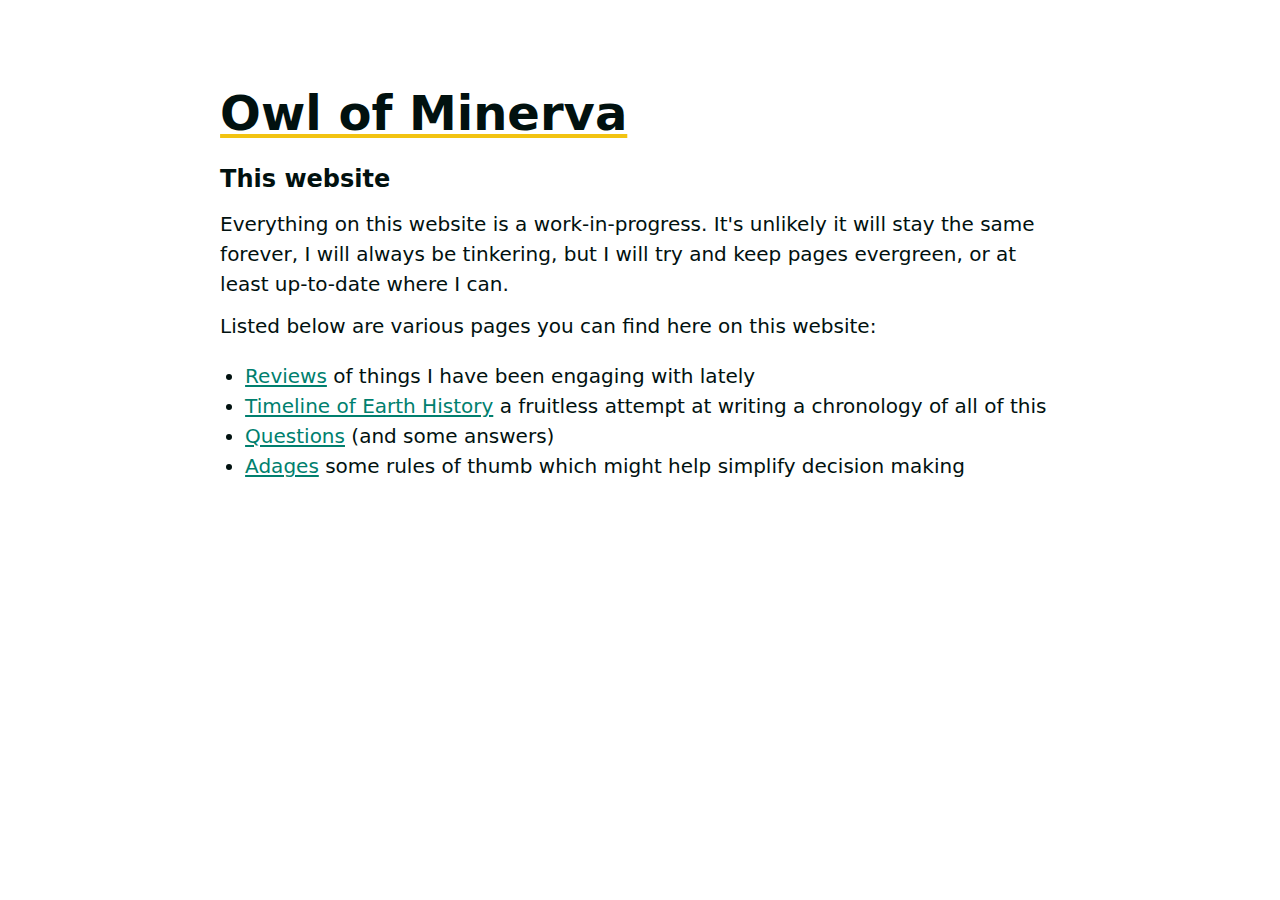
<file: index.html>
<!DOCTYPE html>
<html lang="en">
<head>
  <title>Owl of Minerva</title>
  <meta charset="UTF-8">
  <meta name="description" content="A website dedicated to the exploration of truth">
  <meta name="viewport" content="width=device-width, initial-scale=1">
  <meta name="theme-color" content="#007f6e">
  <link href="aesthetic.css" rel="stylesheet">
  <link rel="icon" href="data:,">
</head>

<body>
  <header>
    <h1>Owl of Minerva</h1>
  </header>

  <section>
    <h2>This website</h2>

    <p>Everything on this website is a work-in-progress. It's unlikely it will stay the same forever, I will always be tinkering, but I will try and keep pages evergreen, or at least up-to-date where I can.

    <p>Listed below are various pages you can find here on this website:</p>

    <ul>
      <li><a href="/reviews">Reviews</a> of things I have been engaging with lately</li>
      <li><a href="/timeline">Timeline of Earth History</a> a fruitless attempt at writing a chronology of all of this</li>
      <li><a href="/questions">Questions</a> (and some answers)</li>
      <li><a href="/adages">Adages</a> some rules of thumb which might help simplify decision making</li>
    </ul>
  </section>
</body>
</html>
</file>
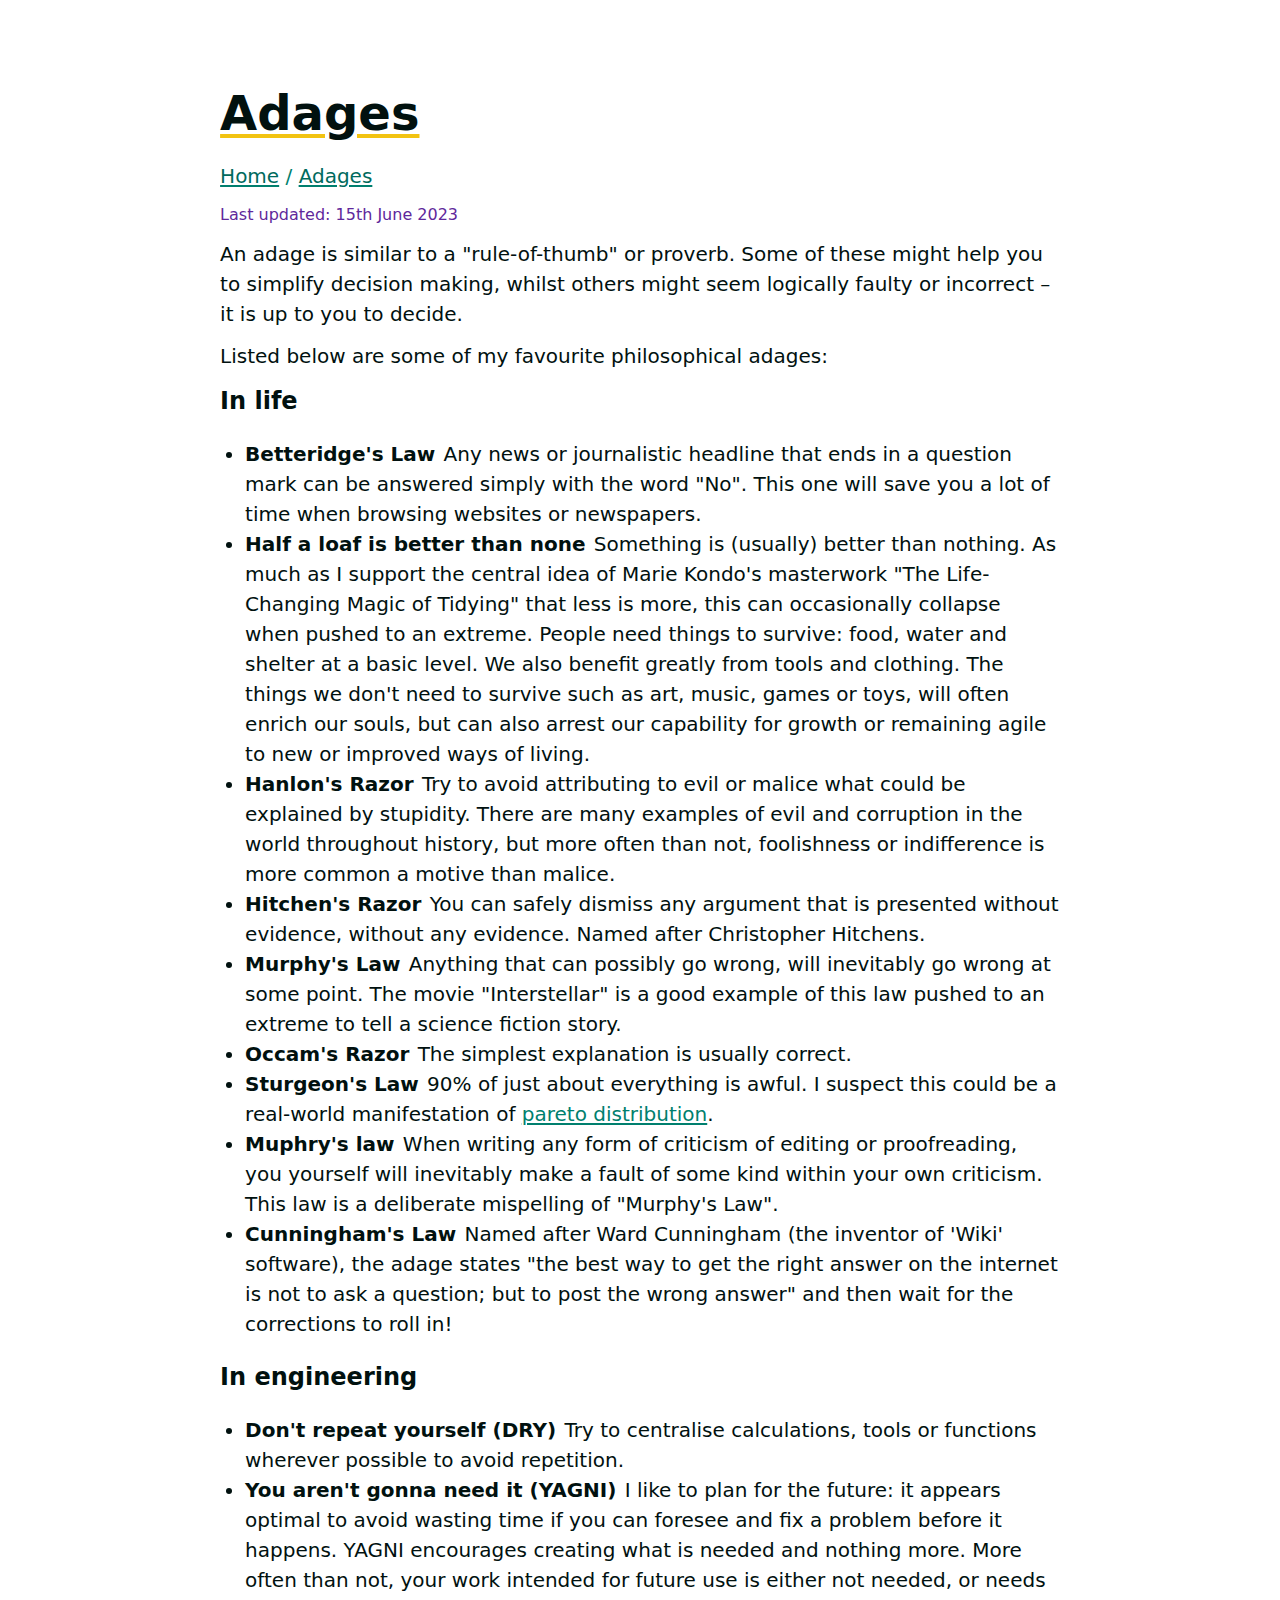
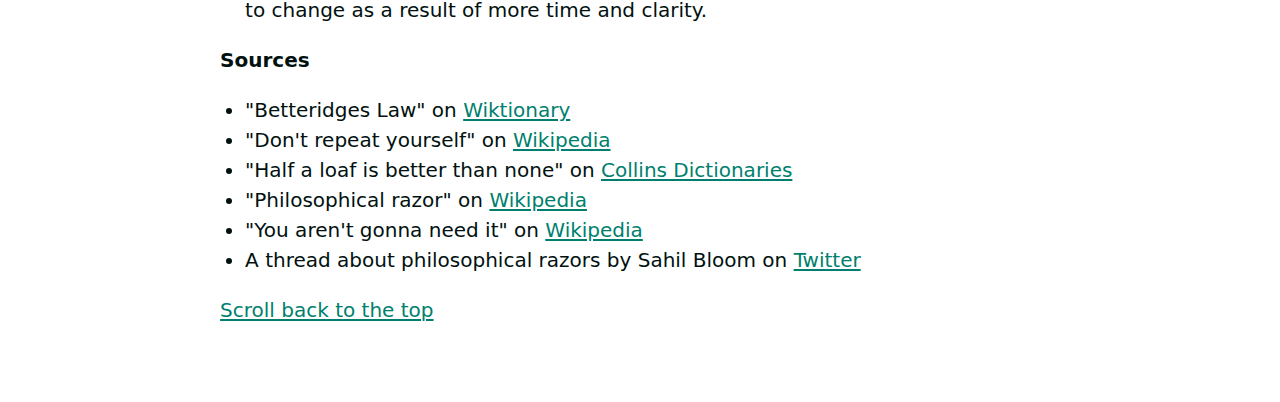
<file: adages.html>
<!DOCTYPE html>
<html lang="en">
<head>
  <title>Adages</title>
  <meta charset="UTF-8">
  <meta name="description" content="Some rules of thumb which might help simplify decision making">
  <meta name="viewport" content="width=device-width, initial-scale=1">
  <meta name="theme-color" content="#007f6e">
  <link href="aesthetic.css" rel="stylesheet">
  <link rel="icon" href="data:,">
</head>

<body>
  <header>
    <h1>Adages</h1>
  </header>

  <nav>
    <ul>
      <li><a href="/">Home</a></li>
      <li><a href="/adages">Adages</a></li>
    </ul>
  </nav>

  <article>
    <header>
      Last updated: <time datetime="2023-06-15">15th June 2023</time>
    </header>

    <p>An adage is similar to a "rule-of-thumb" or proverb. Some of these might help you to simplify decision making, whilst others might seem logically faulty or incorrect &ndash; it is up to you to decide.</p>

    <p>Listed below are some of my favourite philosophical adages:</p>

    <h2>In life</h2>

    <ul>
      <li><strong>Betteridge's Law</strong> Any news or journalistic headline that ends in a question mark can be answered simply with the word "No". This one will save you a lot of time when browsing websites or newspapers.</li>
      <li><strong>Half a loaf is better than none</strong> Something is (usually) better than nothing. As much as I support the central idea of Marie Kondo's masterwork "The Life-Changing Magic of Tidying" that less is more, this can occasionally collapse when pushed to an extreme. People need things to survive: food, water and shelter at a basic level. We also benefit greatly from tools and clothing. The things we don't need to survive such as art, music, games or toys, will often enrich our souls, but can also arrest our capability for growth or remaining agile to new or improved ways of living.</li>
      <li><strong>Hanlon's Razor</strong> Try to avoid attributing to evil or malice what could be explained by stupidity. There are many examples of evil and corruption in the world throughout history, but more often than not, foolishness or indifference is more common a motive than malice.</li>
      <li><strong>Hitchen's Razor</strong> You can safely dismiss any argument that is presented without evidence, without any evidence. Named after Christopher Hitchens.</li>
      <li><strong>Murphy's Law</strong> Anything that can possibly go wrong, will inevitably go wrong at some point. The movie "Interstellar" is a good example of this law pushed to an extreme to tell a science fiction story.</li>
      <li><strong>Occam's Razor</strong> The simplest explanation is usually correct.</li>
      <li><strong>Sturgeon's Law</strong> 90% of just about everything is awful. I suspect this could be a real-world manifestation of <a href="//en.wikipedia.org/wiki/Pareto_distribution" target="_blank">pareto distribution</a>.</li>
      <li><strong>Muphry's law</strong> When writing any form of criticism of editing or proofreading, you yourself will inevitably make a fault of some kind within your own criticism. This law is a deliberate mispelling of "Murphy's Law".</li>
      <li><strong>Cunningham's Law</strong> Named after Ward Cunningham (the inventor of 'Wiki' software), the adage states "the best way to get the right answer on the internet is not to ask a question; but to post the wrong answer" and then wait for the corrections to roll in!</li>
    </ul>

    <h2>In engineering</h2>

    <ul>
      <li><strong>Don't repeat yourself (DRY)</strong> Try to centralise calculations, tools or functions wherever possible to avoid repetition.</li>
      <li><strong>You aren't gonna need it (YAGNI)</strong> I like to plan for the future: it appears optimal to avoid wasting time if you can foresee and fix a problem before it happens. YAGNI encourages creating what is needed and nothing more. More often than not, your work intended for future use is either not needed, or needs to change as a result of more time and clarity.</li>
    </ul>
  </article>

  <section>
    <h3>Sources</h3>

    <ul>
      <li>"Betteridges Law" on <a href="//en.wiktionary.org/wiki/Betteridge%27s_law" target="_blank">Wiktionary</a></li>
      <li>"Don't repeat yourself" on <a href="//en.wikipedia.org/wiki/Don%27t_repeat_yourself" target="_blank">Wikipedia</a></li>
      <li>"Half a loaf is better than none" on <a href="//www.collinsdictionary.com/dictionary/english/half-a-loaf-is-better-than-none" target="_blank">Collins Dictionaries</a></li>
      <li>"Philosophical razor" on <a href="//en.wikipedia.org/wiki/Philosophical_razor" target="_blank">Wikipedia</a></li>
      <li>"You aren't gonna need it" on <a href="//en.wikipedia.org/wiki/You_aren%27t_gonna_need_it" target="_blank">Wikipedia</a></li>
      <li>A thread about philosophical razors by Sahil Bloom on <a href="//twitter.com/SahilBloom/status/1548654048739528706" target="_blank">Twitter</a></li>
    </ul>
  </section>

  <footer>
    <p><a href="#">Scroll back to the top</a></p>
  </footer>
</body>
</html>
</file>
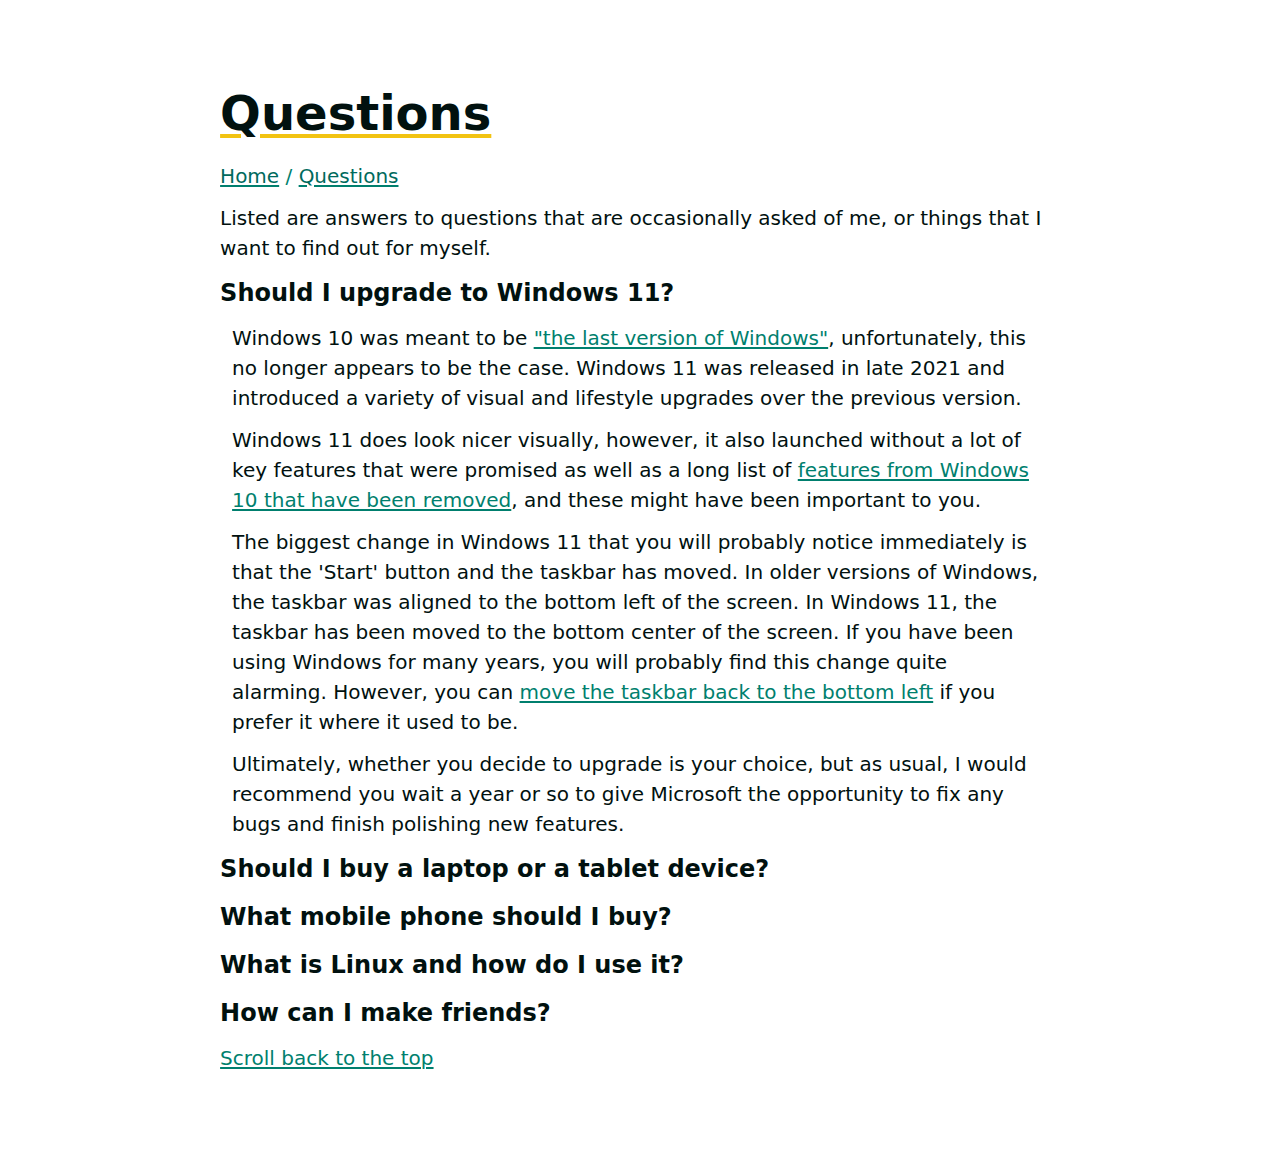
<file: questions.html>
<!DOCTYPE html>
<html lang="en">
<head>
  <title>Questions</title>
  <meta charset="UTF-8">
  <meta name="description" content="Answers to questions that I am asked or think of myself">
  <meta name="viewport" content="width=device-width, initial-scale=1">
  <meta name="theme-color" content="#007f6e">
  <link href="aesthetic.css" rel="stylesheet">
  <link rel="icon" href="data:,">
</head>

<body>
  <header>
    <h1>Questions</h1>
  </header>

  <nav>
    <ul>
      <li><a href="/">Home</a></li>
      <li><a href="/questions">Questions</a></li>
    </ul>
  </nav>

  <article>
    <p>Listed are answers to questions that are occasionally asked of me, or things that I want to find out for myself.</p>

    <section>
      <details open="">
        <summary>
          <h2>Should I upgrade to Windows 11?</h2>
        </summary>

        <p>Windows 10 was meant to be <a href="//www.theverge.com/2015/5/7/8568473/windows-10-last-version-of-windows" target="_blank">"the last version of Windows"</a>, unfortunately, this no longer appears to be the case. Windows 11 was released in late 2021 and introduced a variety of visual and lifestyle upgrades over the previous version.</p>

        <p>Windows 11 does look nicer visually, however, it also launched without a lot of key features that were promised as well as a long list of <a href="//en.wikipedia.org/wiki/List_of_features_removed_in_Windows_11" target="_blank">features from Windows 10 that have been removed</a>, and these might have been important to you.</p>

        <p>The biggest change in Windows 11 that you will probably notice immediately is that the 'Start' button and the taskbar has moved. In older versions of Windows, the taskbar was aligned to the bottom left of the screen. In Windows 11, the taskbar has been moved to the bottom center of the screen. If you have been using Windows for many years, you will probably find this change quite alarming. However, you can <a href="//www.pcgamer.com/windows-11-taskbar-left/" target="_blank">move the taskbar back to the bottom left</a> if you prefer it where it used to be.</p>

        <p>Ultimately, whether you decide to upgrade is your choice, but as usual, I would recommend you wait a year or so to give Microsoft the opportunity to fix any bugs and finish polishing new features.</p>
      </details>

      <details>
        <summary>
          <h2>Should I buy a laptop or a tablet device?</h2>
        </summary>

        <p>Personally, I find that the answer to this question really depends on what you want to do with the device you purchase.</p>

        <p>For the vast majority of people that ask me this, I actually recommend they buy a tablet device. If you need a device to stream videos, enjoy your photos, listen to music or access websites or social media &mdash; a tablet device is perfect for consuming content and generally cheaper and less bulky to carry.</p>

        <p>However, if you need to 'create' content; either by doing a lot of writing, or graphic design, or video editing, or coding &ndash; a laptop is definitely the choice for you. Although you can do all of these things on a tablet device, it's going to be much more efficient and faster to perform these tasks on a computer or laptop.</p>
      </details>

      <details>
        <summary>
          <h2>What mobile phone should I buy?</h2>
        </summary>

        <p>When it comes to mobile phones, you have a lot of choice, but innovation has definitely stagnated in recent years. Most modern smartphones have beautifully large displays, top quality cameras and plenty of memory. If you're in the market for a new smartphone, your decision comes down to which operating system you prefer and ultimately, both of the market leaders are very similar. Apple's iOS is only accessible on their iPhone hardware, whereas Android is mainly accessible on Google's devices, as well as third-party handsets from Samsung, Sony, or Motorola etc.</p>

        <p>If interconnectivity is important to you and you use an Apple laptop or desktop computer, then the iPhone is definitely worth your time. Their devices synchronise well together with iCloud, giving the impression that everything "just works" well together. However, Apple's "walled garden" approach will make it difficult for you to leave if you do decide you want to use a device from a different manufacturer.</p>

        <p>If you really don't mind which operating system you use and you definitely need a smartphone, I would probably recommend an Android device. The "Pixel" range of Android smartphones from Google are, in my opinion, the most sophisticated on the market for the price.</p>

        <p>If you would prefer not to use a "smart" device as a mobile phone, there are plenty of alternative "feature" phones on the market. Feature phones in general focus on simplicity and simply acting as a phone, rather than trying to accomplish everything all at once. The most eye-catching of which in my eyes is the Punkt MP02, but it does have a hefty price-tag. Alternatively, Nokia currently have a brilliant line of feature phones at very reasonable prices.</p>
      </details>

      <details>
        <summary>
          <h2>What is Linux and how do I use it?</h2>
        </summary>

        <p>Linux is the name for a set of open-source operating systems. Most device manufacturer's would like you to think that there are only two flavours to choose from: Windows or Apple, or on mobile, iPhone or Android. However, Linux is an incredibly sophisticated alternative to the brand name operating systems for your desktop or laptop computer.</p>

        <p>Because Linux is open-source, anybody can create their own alternative versions (often called 'distributions', or 'distros'), which leads to a lot of choice. I would say that <a href="//ubuntu.com" target="_blank">Ubuntu</a> is the most widely known and well supported.</p>

        <p>Personally, I think <a href="//pop.system76.com" target="_blank">PopOS</a> from System76 is the best all-rounder Linux distribution that I have tried. One thing PopOS does really well is simplify how you can install and manage applications with the "Pop!_Shop" application.</p>

        <p>If you're coming from mainly using Apple devices, <a href="//elementary.io" target="_blank">Elementary OS</a> might be the distribution for you. Elementary looks absolutely beautiful, with a real focus on aesthetics and usability.</p>

        <p>Finally, if you're looking for a very security concious distribution, <a href="//tails.boum.org" target="_blank">Tails</a> allows you to create a temporary operating system which can disappear without a trace when you turn off your device.</p>

        <p>Most Linux operating systems will allow you to install them onto your computer device by setting up a USB stick with the installer programme. Once you have chosen a Linux distribution to use, you will be able to download the installation programme from their website. However, it is worth remembering that, when you install a new operating system on your device, you will lose everything that you have currently on your computer &nbsp; so definitely don't forget to back up your important files!</p>
      </details>

      <details>
        <summary>
          <h2>How can I make friends?</h2>
        </summary>

        <p>I've found that making friends is quite simple.</p>

        <p>Ultimately, people want to be listened to and recognised. My advice? Make eye contact, ask questions and truly listen to what people say to you. That's it!</p>
      </details>
    </section>
  </article>

  <footer>
    <p><a href="#">Scroll back to the top</a></p>
  </footer>
</body>
</html>
</file>
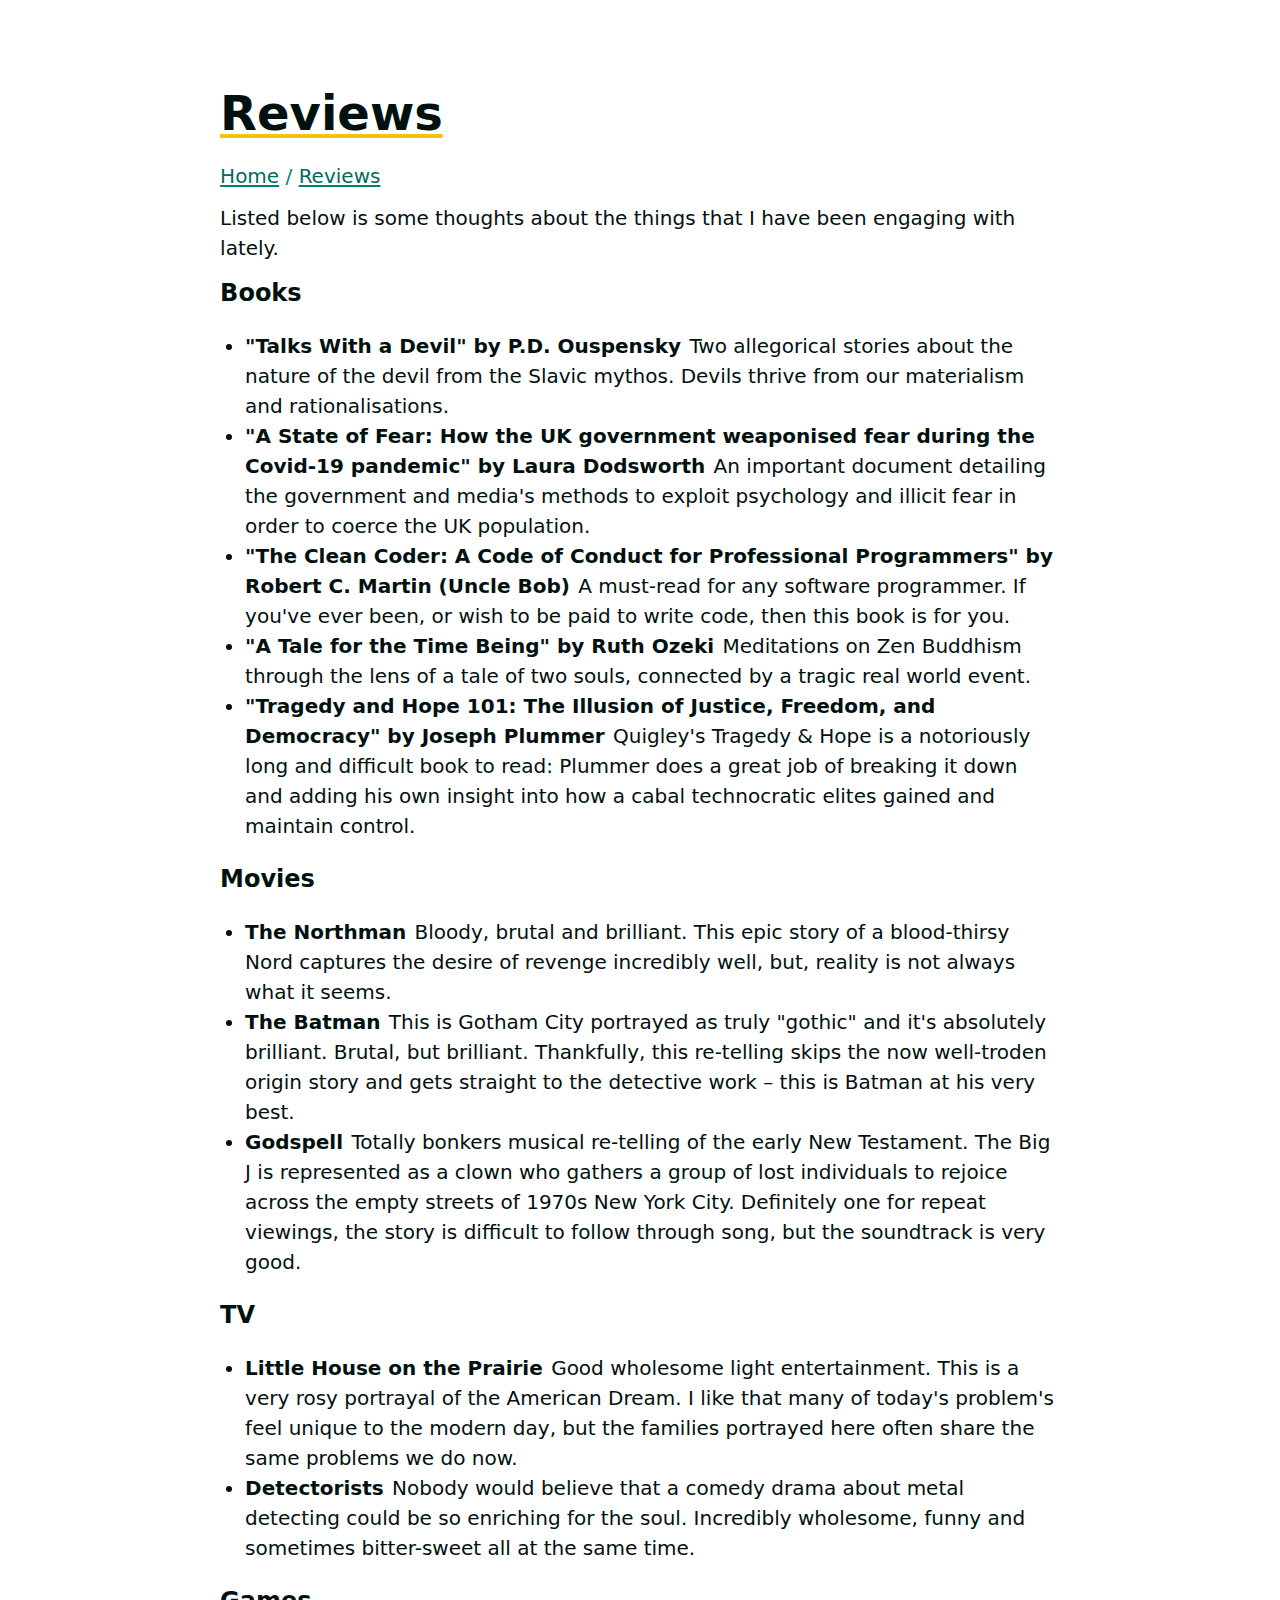
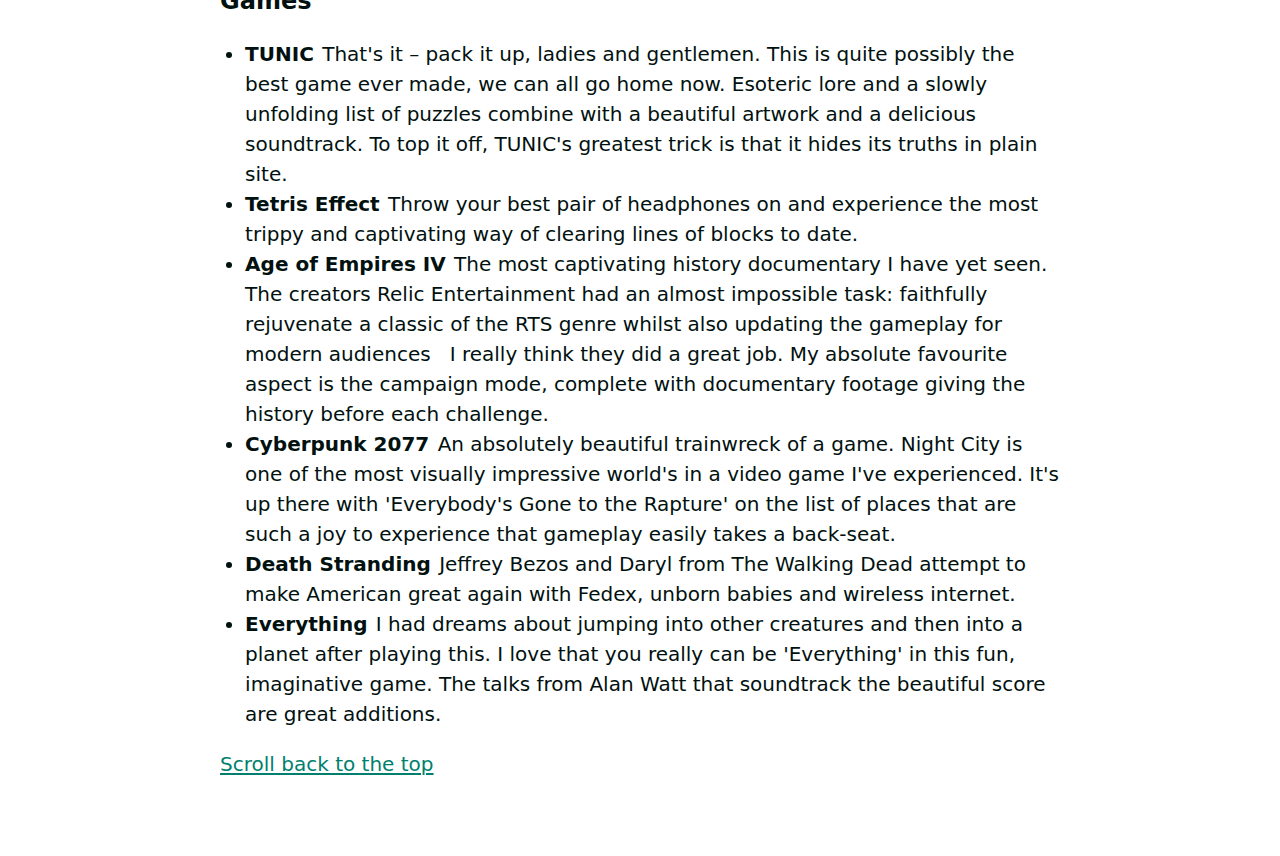
<file: reviews.html>
<!DOCTYPE html>
<html lang="en">
<head>
  <title>Reviews</title>
  <meta charset="UTF-8">
  <meta name="description" content="Things I have been engaging with lately">
  <meta name="viewport" content="width=device-width, initial-scale=1">
  <meta name="theme-color" content="#007f6e">
  <link href="aesthetic.css" rel="stylesheet">
  <link rel="icon" href="data:,">
</head>

<body>
  <header>
    <h1>Reviews</h1>
  </header>

  <nav>
    <ul>
      <li><a href="/">Home</a></li>
      <li><a href="/reviews">Reviews</a></li>
    </ul>
  </nav>

  <article>
    <p>Listed below is some thoughts about the things that I have been engaging with lately.</p>

    <section>
      <h2>Books</h2>

      <ul>
        <li><strong>"Talks With a Devil" by P.D. Ouspensky</strong> Two allegorical stories about the nature of the devil from the Slavic mythos. Devils thrive from our materialism and rationalisations.</li>
        <li><strong>"A State of Fear: How the UK government weaponised fear during the Covid-19 pandemic" by Laura Dodsworth</strong> An important document detailing the government and media's methods to exploit psychology and illicit fear in order to coerce the UK population.</li>
        <li><strong>"The Clean Coder: A Code of Conduct for Professional Programmers" by Robert C. Martin (Uncle Bob)</strong> A must-read for any software programmer. If you've ever been, or wish to be paid to write code, then this book is for you.</li>
        <li><strong>"A Tale for the Time Being" by Ruth Ozeki</strong> Meditations on Zen Buddhism through the lens of a tale of two souls, connected by a tragic real world event.</li>
        <li><strong>"Tragedy and Hope 101: The Illusion of Justice, Freedom, and Democracy" by Joseph Plummer</strong> Quigley's Tragedy & Hope is a notoriously long and difficult book to read: Plummer does a great job of breaking it down and adding his own insight into how a cabal technocratic elites gained and maintain control.</li>
      </ul>
    </section>

    <section>
      <h2>Movies</h2>

      <ul>
        <li><strong>The Northman</strong> Bloody, brutal and brilliant. This epic story of a blood-thirsy Nord captures the desire of revenge incredibly well, but, reality is not always what it seems.</li>
        <li><strong>The Batman</strong> This is Gotham City portrayed as truly "gothic" and it's absolutely brilliant. Brutal, but brilliant. Thankfully, this re-telling skips the now well-troden origin story and gets straight to the detective work &ndash; this is Batman at his very best.</li>
        <li><strong>Godspell</strong> Totally bonkers musical re-telling of the early New Testament. The Big J is represented as a clown who gathers a group of lost individuals to rejoice across the empty streets of 1970s New York City. Definitely one for repeat viewings, the story is difficult to follow through song, but the soundtrack is very good.</li>
      </ul>
    </section>

    <section>
      <h2>TV</h2>

      <ul>
        <li><strong>Little House on the Prairie</strong> Good wholesome light entertainment. This is a very rosy portrayal of the American Dream. I like that many of today's problem's feel unique to the modern day, but the families portrayed here often share the same problems we do now.</li>
        <li><strong>Detectorists</strong> Nobody would believe that a comedy drama about metal detecting could be so enriching for the soul. Incredibly wholesome, funny and sometimes bitter-sweet all at the same time.</li>
      </ul>
    </section>

    <section>
      <h2>Games</h2>

      <ul>
        <li><strong>TUNIC</strong> That's it &ndash; pack it up, ladies and gentlemen. This is quite possibly the best game ever made, we can all go home now. Esoteric lore and a slowly unfolding list of puzzles combine with a beautiful artwork and a delicious soundtrack. To top it off, TUNIC's greatest trick is that it hides its truths in plain site.</li>
        <li><strong>Tetris Effect</strong> Throw your best pair of headphones on and experience the most trippy and captivating way of clearing lines of blocks to date.</li>
        <li><strong>Age of Empires IV</strong> The most captivating history documentary I have yet seen. The creators Relic Entertainment had an almost impossible task: faithfully rejuvenate a classic of the RTS genre whilst also updating the gameplay for modern audiences &nbsp; I really think they did a great job. My absolute favourite aspect is the campaign mode, complete with documentary footage giving the history before each challenge.</li>
        <li><strong>Cyberpunk 2077</strong> An absolutely beautiful trainwreck of a game. Night City is one of the most visually impressive world's in a video game I've experienced. It's up there with 'Everybody's Gone to the Rapture' on the list of places that are such a joy to experience that gameplay easily takes a back-seat.</li>
        <li><strong>Death Stranding</strong> Jeffrey Bezos and Daryl from The Walking Dead attempt to make American great again with Fedex, unborn babies and wireless internet.</li>
        <li><strong>Everything</strong> I had dreams about jumping into other creatures and then into a planet after playing this. I love that you really can be 'Everything' in this fun, imaginative game. The talks from Alan Watt that soundtrack the beautiful score are great additions.</li>
      </ul>
    </section>
  </article>

  <footer>
    <p><a href="#">Scroll back to the top</a></p>
  </footer>
</body>
</html>
</file>
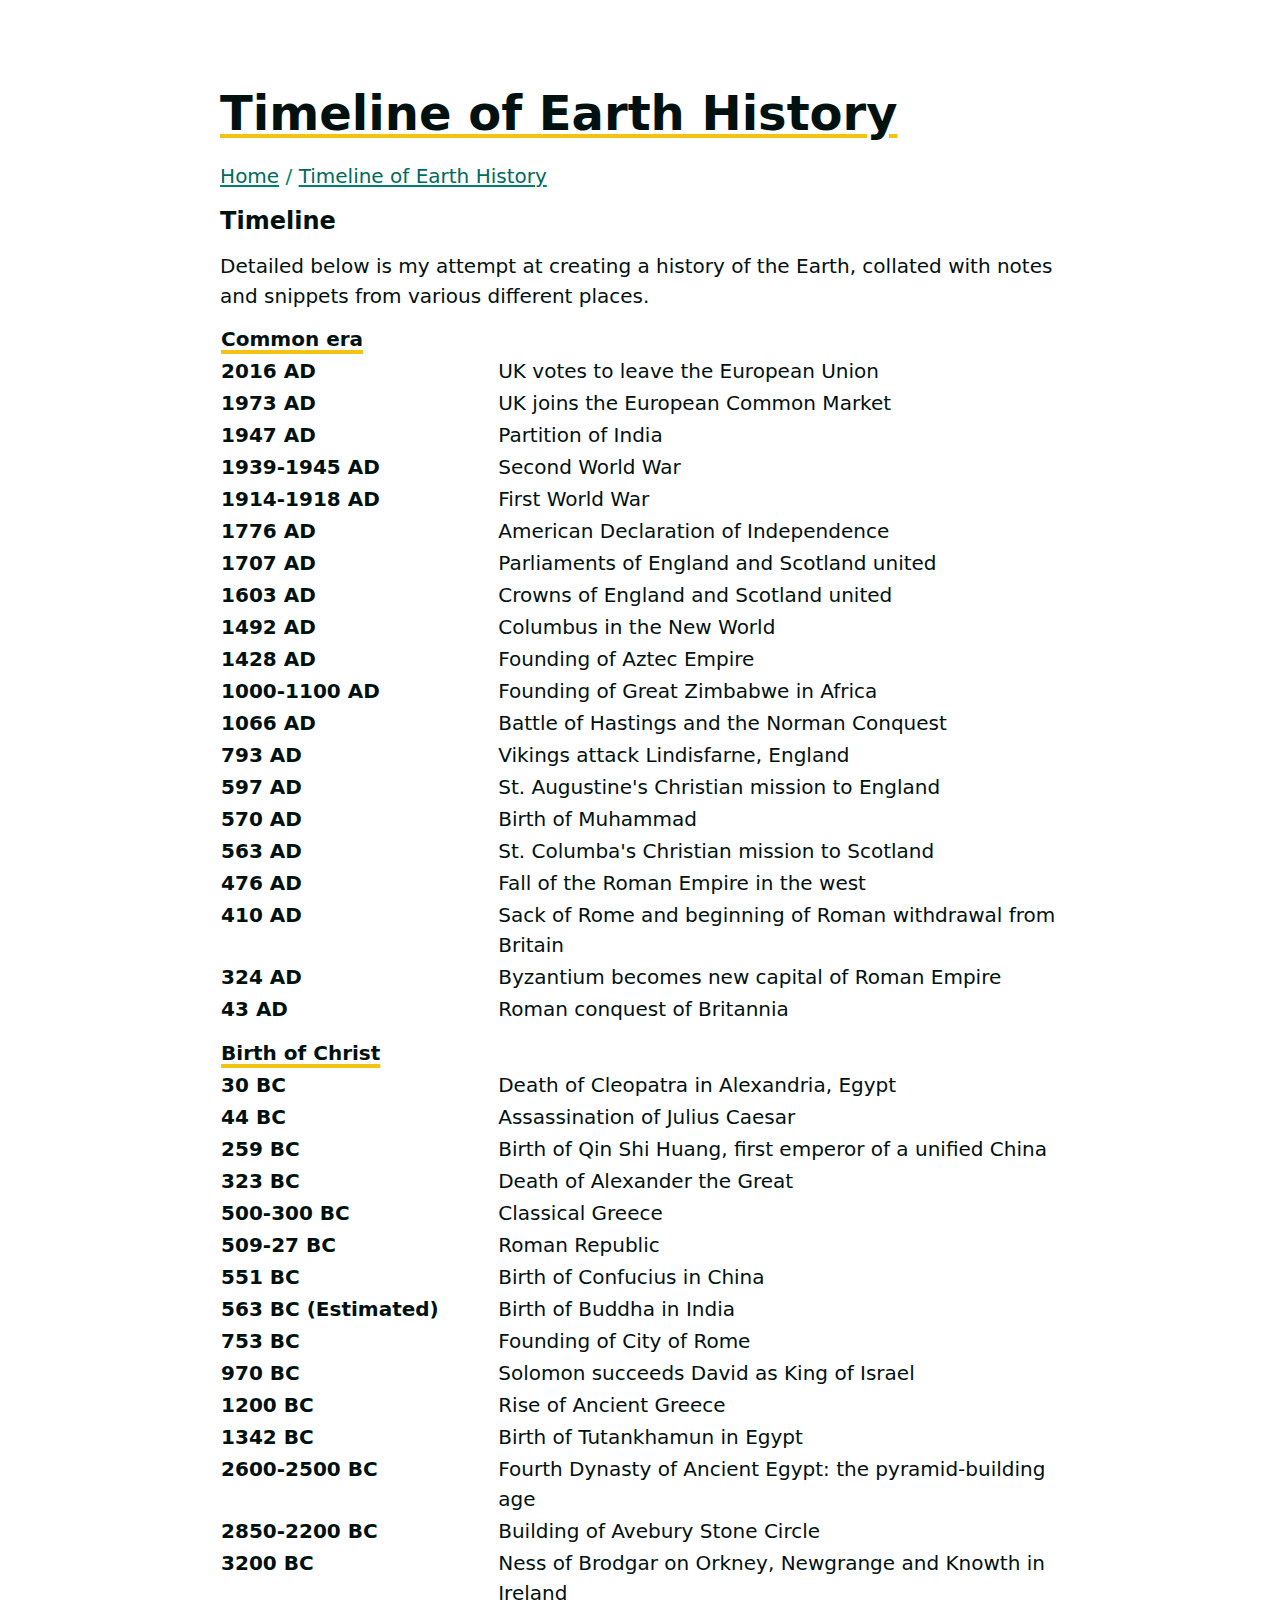
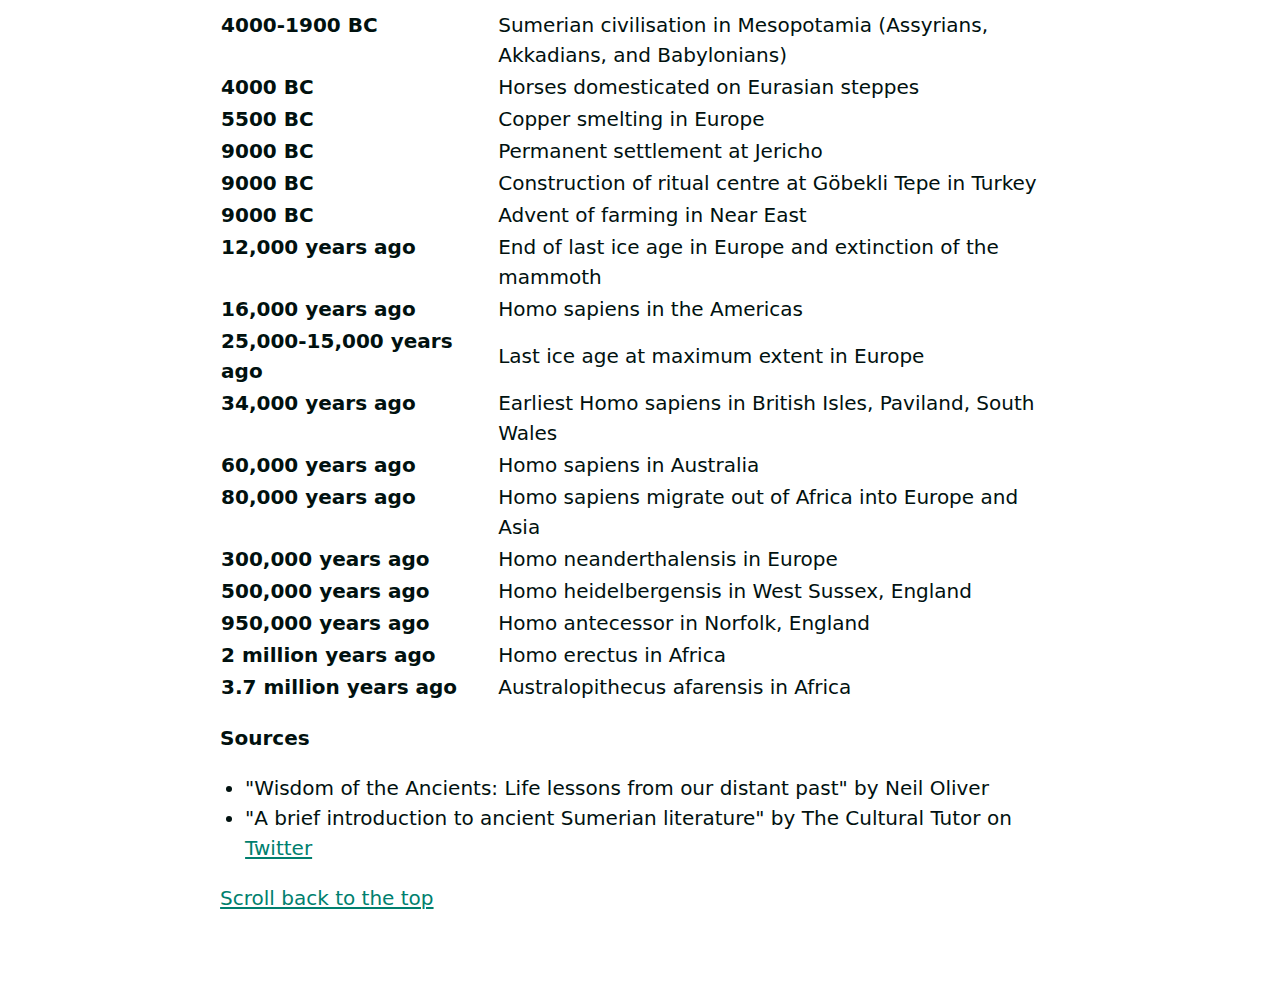
<file: timeline.html>
<!DOCTYPE html>
<html lang="en">
<head>
  <title>Timeline of Earth History</title>
  <meta charset="UTF-8">
  <meta name="description" content="Here is my very rough attempt to create a timeline of Earth history">
  <meta name="viewport" content="width=device-width, initial-scale=1">
  <meta name="theme-color" content="#007f6e">
  <link href="aesthetic.css" rel="stylesheet">
  <link rel="icon" href="data:,">
</head>

<body>
  <header>
    <h1>Timeline of Earth History</h1>
  </header>

  <nav>
    <ul>
      <li><a href="/">Home</a></li>
      <li><a href="/timeline">Timeline of Earth History</a></li>
    </ul>
  </nav>

  <article>
    <h2>Timeline</h2>

    <p>Detailed below is my attempt at creating a history of the Earth, collated with notes and snippets from various different places.</p>

    <table>
      <thead>
        <tr>
          <th colspan="2">Common era</th>
        </tr>
      </thead>

      <tbody>
        <tr>
          <td>2016 AD</td>
          <td>UK votes to leave the European Union</td>
        </tr>

        <tr>
          <td>1973 AD</td>
          <td>UK joins the European Common Market</td>
        </tr>

        <tr>
          <td>1947 AD</td>
          <td>Partition of India</td>
        </tr>

        <tr>
          <td>1939-1945 AD</td>
          <td>Second World War</td>
        </tr>

        <tr>
          <td>1914-1918 AD</td>
          <td>First World War</td>
        </tr>

        <tr>
          <td>1776 AD</td>
          <td>American Declaration of Independence</td>
        </tr>

        <tr>
          <td>1707 AD</td>
          <td>Parliaments of England and Scotland united</td>
        </tr>

        <tr>
          <td>1603 AD</td>
          <td>Crowns of England and Scotland united</td>
        </tr>

        <tr>
          <td>1492 AD</td>
          <td>Columbus in the New World</td>
        </tr>

        <tr>
          <td>1428 AD</td>
          <td>Founding of Aztec Empire</td>
        </tr>

        <tr>
          <td>1000-1100 AD</td>
          <td>Founding of Great Zimbabwe in Africa</td>
        </tr>

        <tr>
          <td>1066 AD</td>
          <td>Battle of Hastings and the Norman Conquest</td>
        </tr>

        <tr>
          <td>793 AD</td>
          <td>Vikings attack Lindisfarne, England</td>
        </tr>

        <tr>
          <td>597 AD</td>
          <td>St. Augustine's Christian mission to England</td>
        </tr>

        <tr>
          <td>570 AD</td>
          <td>Birth of Muhammad</td>
        </tr>

        <tr>
          <td>563 AD</td>
          <td>St. Columba's Christian mission to Scotland</td>
        </tr>

        <tr>
          <td>476 AD</td>
          <td>Fall of the Roman Empire in the west</td>
        </tr>

        <tr>
          <td>410 AD</td>
          <td>Sack of Rome and beginning of Roman withdrawal from Britain</td>
        </tr>

        <tr>
          <td>324 AD</td>
          <td>Byzantium becomes new capital of Roman Empire</td>
        </tr>

        <tr>
          <td>43 AD</td>
          <td>Roman conquest of Britannia</td>
        </tr>
      </tbody>
    </table>

    <table>
      <thead>
        <tr>
          <th colspan="2">Birth of Christ</th>
        </tr>
      </thead>

      <tbody>
        <tr>
          <td>30 BC</td>
          <td>Death of Cleopatra in Alexandria, Egypt</td>
        </tr>

        <tr>
          <td>44 BC</td>
          <td>Assassination of Julius Caesar</td>
        </tr>

        <tr>
          <td>259 BC</td>
          <td>Birth of Qin Shi Huang, first emperor of a unified China</td>
        </tr>

        <tr>
          <td>323 BC</td>
          <td>Death of Alexander the Great</td>
        </tr>

        <tr>
          <td>500-300 BC</td>
          <td>Classical Greece</td>
        </tr>

        <tr>
          <td>509-27 BC</td>
          <td>Roman Republic</td>
        </tr>

        <tr>
          <td>551 BC</td>
          <td>Birth of Confucius in China</td>
        </tr>

        <tr>
          <td>563 BC (Estimated)</td>
          <td>Birth of Buddha in India</td>
        </tr>

        <tr>
          <td>753 BC</td>
          <td>Founding of City of Rome</td>
        </tr>

        <tr>
          <td>970 BC</td>
          <td>Solomon succeeds David as King of Israel</td>
        </tr>

        <tr>
          <td>1200 BC</td>
          <td>Rise of Ancient Greece</td>
        </tr>

        <tr>
          <td>1342 BC</td>
          <td>Birth of Tutankhamun in Egypt</td>
        </tr>

        <tr>
          <td>2600-2500 BC</td>
          <td>Fourth Dynasty of Ancient Egypt: the pyramid-building age</td>
        </tr>

        <tr>
          <td>2850-2200 BC</td>
          <td>Building of Avebury Stone Circle</td>
        </tr>

        <tr>
          <td>3200 BC</td>
          <td>Ness of Brodgar on Orkney, Newgrange and Knowth in Ireland</td>
        </tr>

        <tr>
          <td>4000-1900 BC</td>
          <td>Sumerian civilisation in Mesopotamia (Assyrians, Akkadians, and Babylonians)</td>
        </tr>

        <tr>
          <td>4000 BC</td>
          <td>Horses domesticated on Eurasian steppes</td>
        </tr>

        <tr>
          <td>5500 BC</td>
          <td>Copper smelting in Europe</td>
        </tr>

        <tr>
          <td>9000 BC</td>
          <td>Permanent settlement at Jericho</td>
        </tr>

        <tr>
          <td>9000 BC</td>
          <td>Construction of ritual centre at Göbekli Tepe in Turkey</td>
        </tr>

        <tr>
          <td>9000 BC</td>
          <td>Advent of farming in Near East</td>
        </tr>

        <tr>
          <td>12,000 years ago</td>
          <td>End of last ice age in Europe and extinction of the mammoth</td>
        </tr>

        <tr>
          <td>16,000 years ago</td>
          <td>Homo sapiens in the Americas</td>
        </tr>

        <tr>
          <td>25,000-15,000 years ago</td>
          <td>Last ice age at maximum extent in Europe</td>
        </tr>

        <tr>
          <td>34,000 years ago</td>
          <td>Earliest Homo sapiens in British Isles, Paviland, South Wales</td>
        </tr>

        <tr>
          <td>60,000 years ago</td>
          <td>Homo sapiens in Australia</td>
        </tr>

        <tr>
          <td>80,000 years ago</td>
          <td>Homo sapiens migrate out of Africa into Europe and Asia</td>
        </tr>

        <tr>
          <td>300,000 years ago</td>
          <td>Homo neanderthalensis in Europe</td>
        </tr>

        <tr>
          <td>500,000 years ago</td>
          <td>Homo heidelbergensis in West Sussex, England</td>
        </tr>

        <tr>
          <td>950,000 years ago</td>
          <td>Homo antecessor in Norfolk, England</td>
        </tr>

        <tr>
          <td>2 million years ago</td>
          <td>Homo erectus in Africa</td>
        </tr>

        <tr>
          <td>3.7 million years ago</td>
          <td>Australopithecus afarensis in Africa</td>
        </tr>
      </tbody>
    </table>
  </article>

  <section>
    <h3>Sources</h3>

    <ul>
      <li>"Wisdom of the Ancients: Life lessons from our distant past" by Neil Oliver</li>
      <li>"A brief introduction to ancient Sumerian literature" by The Cultural Tutor on <a href="//twitter.com/culturaltutor/status/1529259754119434240" target="_blank">Twitter</a></li>
    </ul>
  </section>

  <footer>
    <p><a href="#">Scroll back to the top</a></p>
  </footer>
</body>
</html>
</file>
<file: aesthetic.css>
:root {
  --color__green: #007f6e;
  --color__mid-green: #006a5d;
  --color__yellow: #f2c311;
  --color__purple: #60289b;
  --color__black: #01110f;
}

html {
  font-size: 1.25rem;
  font-family: system-ui;
  color: var(--color__black);
  line-height: 1.5;
  margin: 0;
  padding: 0;
  scroll-behavior: smooth;
}

@media (prefers-color-scheme: dark) {
  html {
    background-color: var(--color__black);
    color: white;
  }
}

body {
  margin: 6%;
}

@media screen and (min-width: 420px) {
  body {
    width: min(66ch, 100% - 4rem);
    margin-inline: auto;
  }
}

::selection {
  background-color: var(--color__yellow);
}

@media (prefers-color-scheme: dark) {
  ::selection {
    color: var(--color__black);
  }
}

img,
svg,
video {
  max-width: 100%;
  display: block;
}

a:link {
  color: var(--color__green);
  text-decoration: underline var(--color__green) 0.1rem;
  text-underline-offset: 0.1rem;
}

a:visited {
  color: var(--color__green);
}

a:hover {
  color: var(--color__mid-green);
  text-decoration: underline var(--color__mid-green) 0.1rem;
}

a:active {
  color: var(--color__mid-green);
  text-decoration: underline var(--color__mid-green) 0.1rem;
}

a:focus {
  outline: var(--color__green) auto 1px;
}

ul {
  padding-left: 1.25rem;
}

nav ul {
  list-style: none;
  padding: 0;
  margin: 0;
}

nav ul li {
  display: inline;
}

nav ul li+li:before {
  content: "/\00a0";
  color: var(--color__green);
}

nav a:link,
nav a:visited {
  color: var(--color__mid-green);
}

strong {
  margin-right: 0.1rem;
}

h1,
h2,
p {
  margin: 0.6rem 0;
}

h1 {
  font-size: 2.4rem;
  text-decoration: underline var(--color__yellow) 0.2rem;
  text-underline-offset: 0.2rem;
}

h2 {
  font-size: 1.2rem;
}

h3 {
  font-size: 1rem;
}

article header {
  display: block;
  font-size: 0.8rem;
  margin: 0.6rem 0;
  color: var(--color__purple);
}

table {
  width: 100%;
  border-collapse: collapse;
  margin: 0.6rem 0;
}

thead th {
  text-decoration: underline var(--color__yellow) 0.2rem;
  text-underline-offset: 0.2rem;
  font-weight: bold;
  text-align: left;
}

tbody tr td:first-of-type {
  font-weight: bold;
  width: 33%;
  vertical-align: top;
}

details {
  margin: 0.6rem 0;
}

details > summary {
  padding: 0;
  cursor: pointer;
  list-style-type: none;
}

details > p {
  padding: 0 0.6rem;
}

details > summary::-webkit-details-marker {
  display: none;
}

details summary > * {
  margin: 0;
}
</file>
